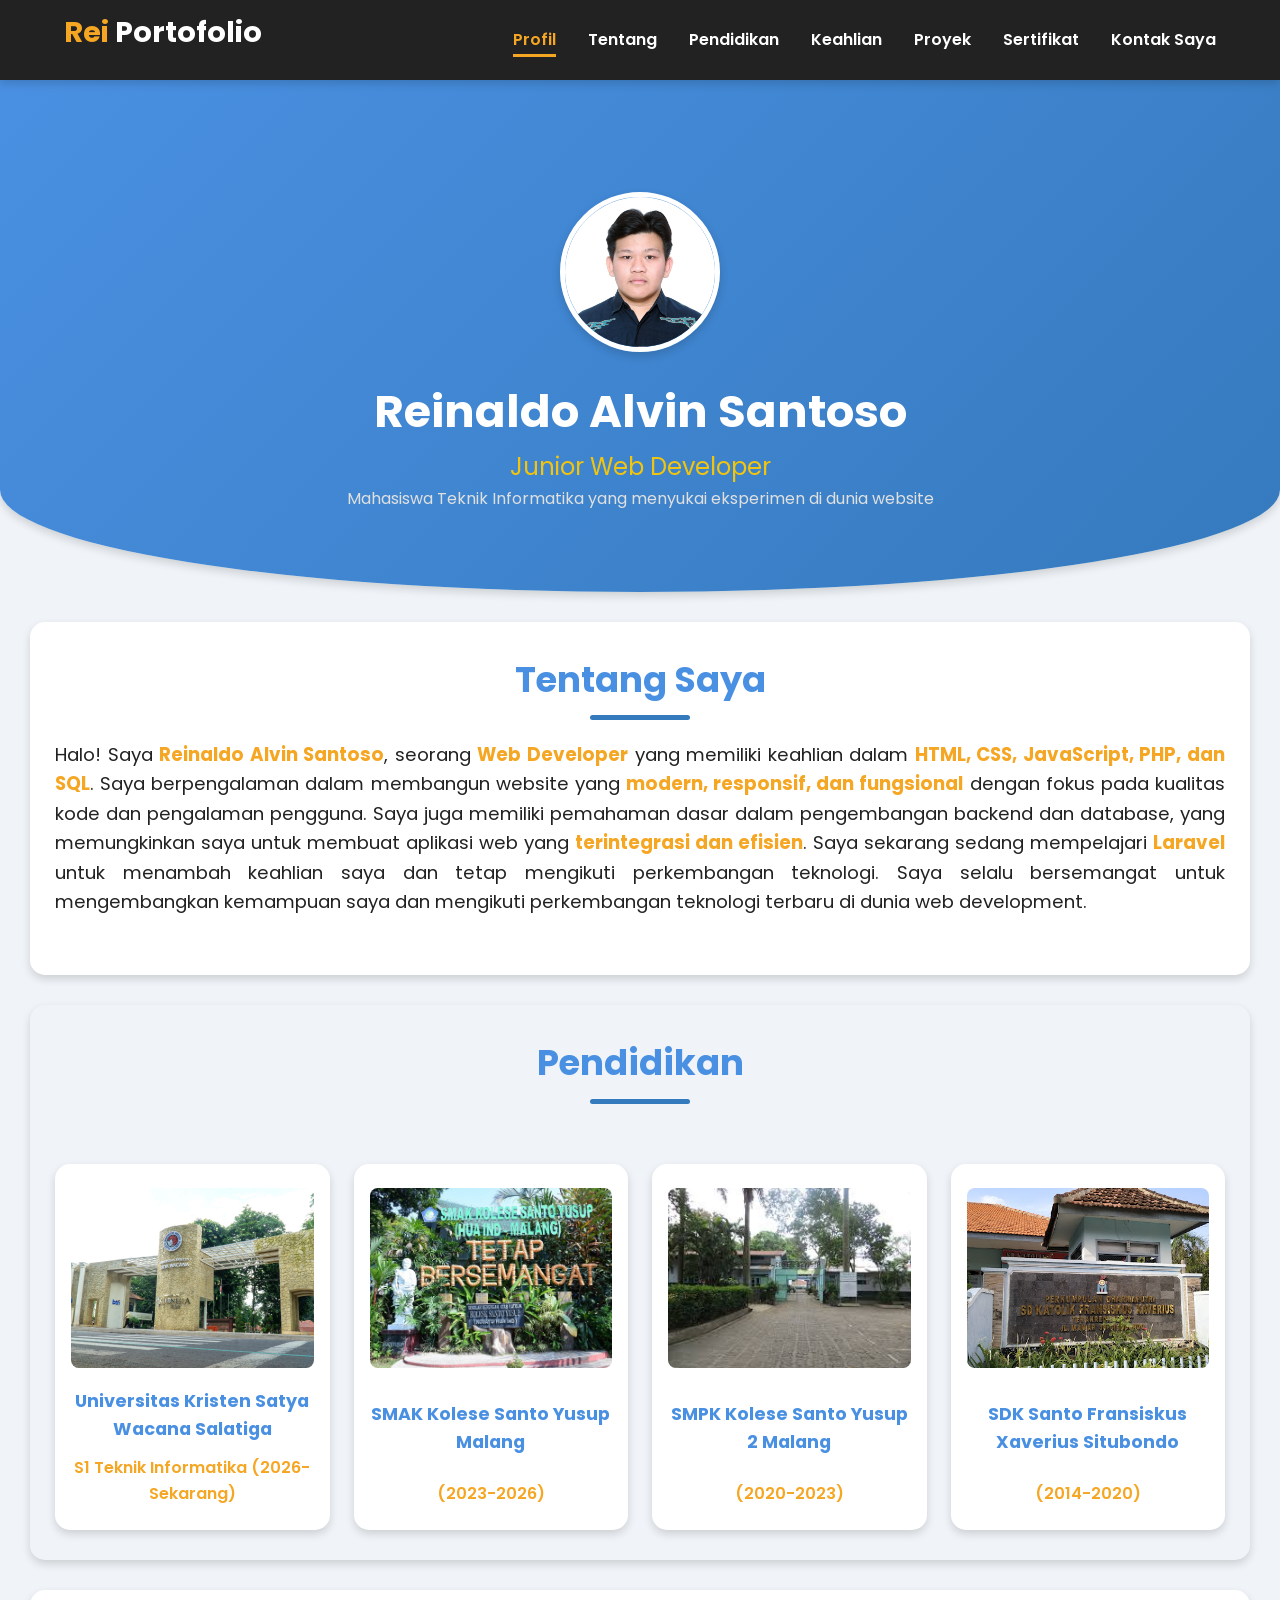
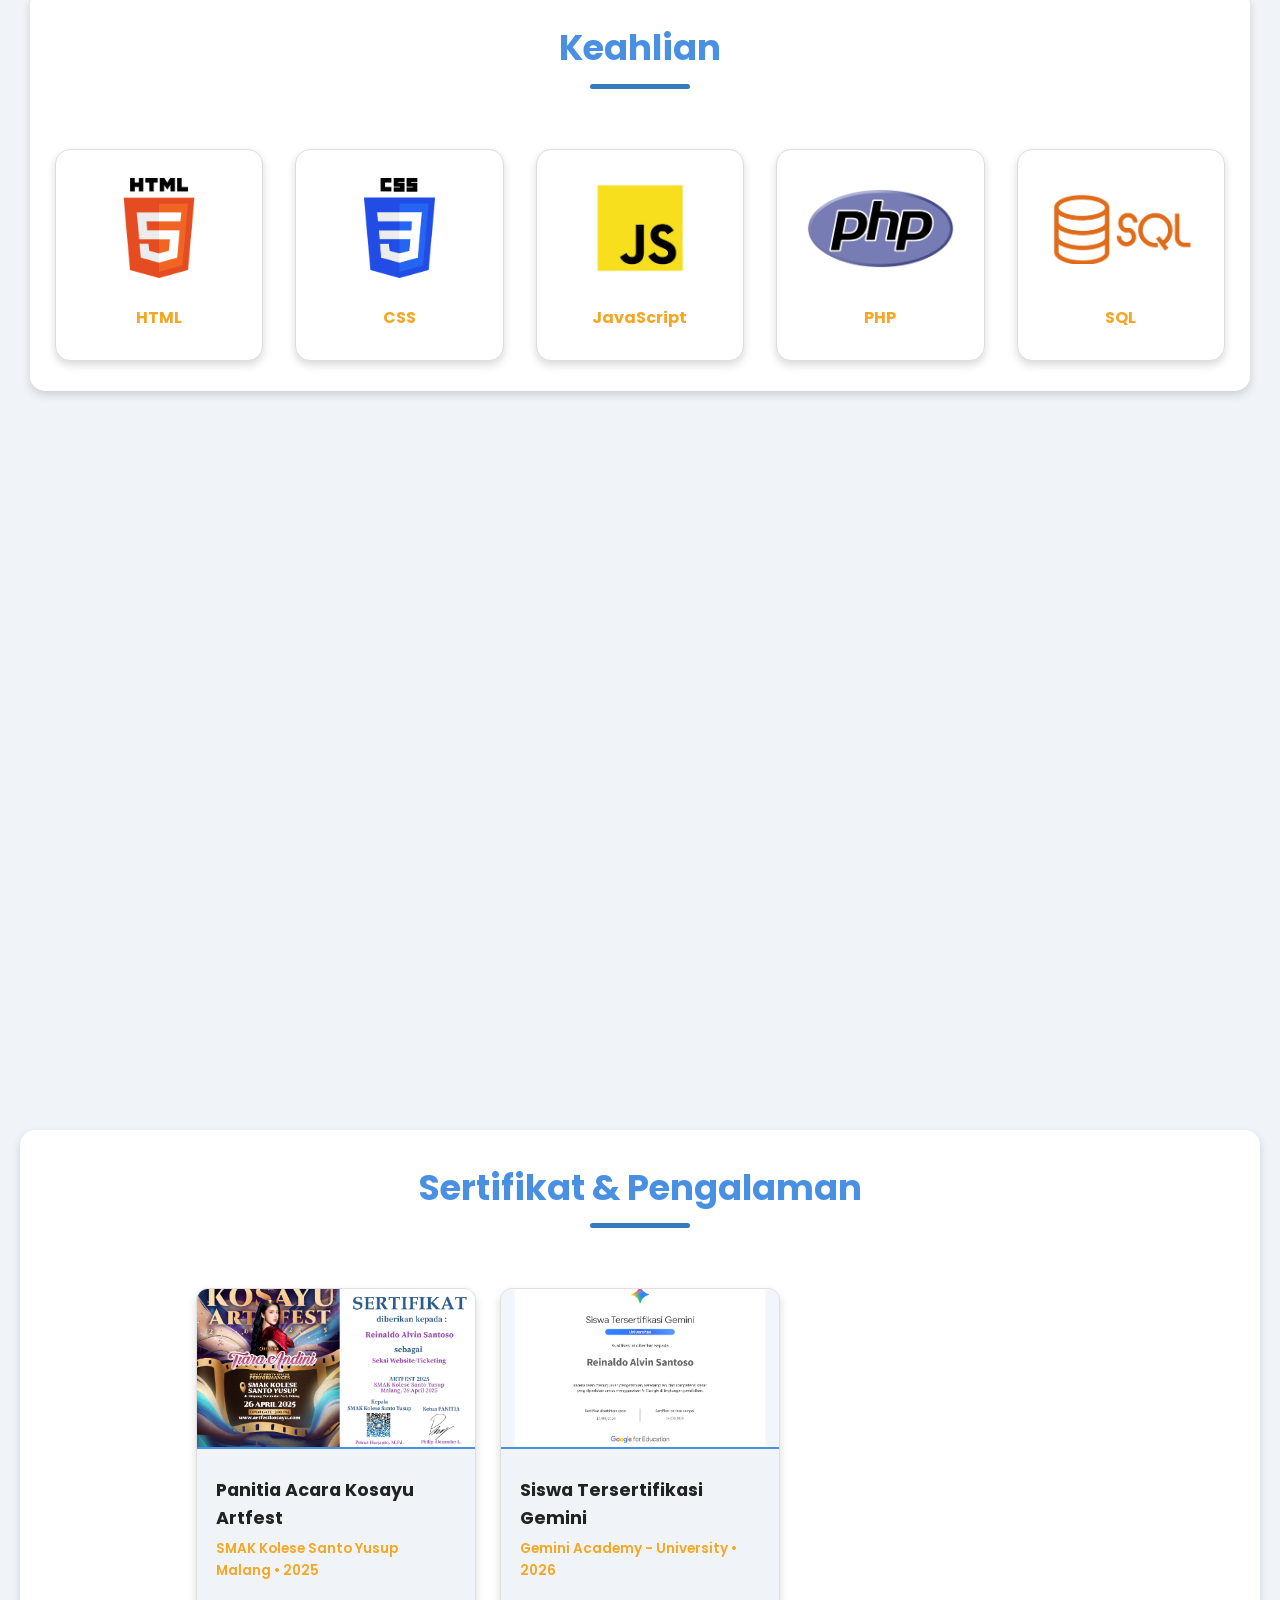
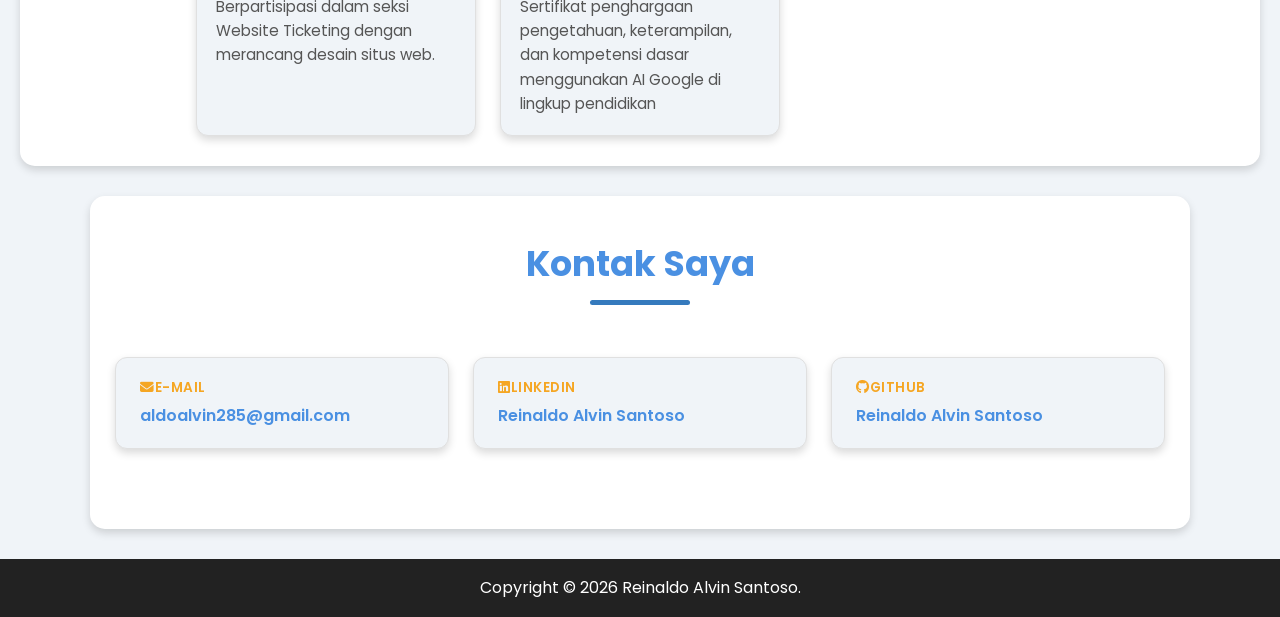
<file: index.html>
<!DOCTYPE html>
<html lang="id">
<head>
    <meta charset="UTF-8">
    <meta name="viewport" content="width=device-width, initial-scale=1.0">
    <title>Portofolio - Reinaldo Alvin Santoso</title>
    <link rel="stylesheet" href="https://fonts.googleapis.com/css2?family=Poppins:wght@300;400;500;600;700&display=swap">
    <link rel="stylesheet" href="css/style.css">
    <link rel="stylesheet" href="https://cdnjs.cloudflare.com/ajax/libs/font-awesome/6.4.0/css/all.min.css">
</head>
<body>
    <nav class="navbar">
        <h1><span class="highlight">Rei</span> Portofolio</h1>
        <nav>
            <ul>
                <li><a href="#profil">Profil</a></li>
                <li><a href="#tentang">Tentang</a></li>
                <li><a href="#pendidikan">Pendidikan</a></li>
                <li><a href="#keahlian">Keahlian</a></li>
                <li><a href="#proyek">Proyek</a></li>
                <li><a href="#sertifikat">Sertifikat</a></li>
                <li><a href="#kontak">Kontak Saya</a></li>
            </ul>
        </nav>
    </nav>
    
    <main>
        <header id="profil">
            <div class="profile">
                <img src="images/Profil.jpg" alt="Foto Reinaldo Alvin Santoso">
                <div>
                    <h1>Reinaldo Alvin Santoso</h1>
                    <p style="margin: 0; font-size: x-large; color: #f1c40f;">Junior Web Developer</p>
                    <text style="margin: 0; font-size: medium; color: #e0e0e0;">Mahasiswa Teknik Informatika yang menyukai eksperimen di dunia website</text>
                </div>
            </div>
        </header>

        <section class="tentang-saya" id="tentang">
            <h2>Tentang Saya</h2>
            <p>Halo! Saya <strong>Reinaldo Alvin Santoso</strong>, seorang <strong>Web Developer</strong> yang memiliki keahlian dalam <strong>HTML, CSS, JavaScript, PHP, dan SQL</strong>. 
                Saya berpengalaman dalam membangun website yang <strong>modern, responsif, dan fungsional</strong> dengan fokus pada kualitas kode dan pengalaman pengguna.
                Saya juga memiliki pemahaman dasar dalam pengembangan backend dan database, yang memungkinkan saya untuk membuat aplikasi web yang <strong>terintegrasi dan efisien</strong>.
                Saya sekarang sedang mempelajari <strong>Laravel</strong> untuk menambah keahlian saya dan tetap mengikuti perkembangan teknologi.
                Saya selalu bersemangat untuk mengembangkan kemampuan saya dan mengikuti perkembangan teknologi terbaru di dunia web development.</p>
        </section>

        <section class="pendidikan" id="pendidikan">
            <h2>Pendidikan</h2>
            <div class="pendidikan-container">
                <a href="https://www.uksw.edu/" target="_blank" class="pendidikan-panel">
                    <img src="images/pendidikan/kuliah.jpg" alt="UKSW">
                    <strong>Universitas Kristen Satya Wacana Salatiga</strong>
                    <p>S1 Teknik Informatika (2026-Sekarang)</p>
                </a>
                <a href="https://id.wikipedia.org/wiki/SMA_Katolik_Kolese_Santo_Yusup_Malang" target="_blank" class="pendidikan-panel">
                    <img src="images/pendidikan/SMA.jpg" alt="SMAK Kolese Santo Yusup Malang">
                    <strong>SMAK Kolese Santo Yusup Malang</strong>
                    <p>(2023-2026)</p>
                </a>
                <a href="https://kosayu2.sch.id/" target="_blank" class="pendidikan-panel">
                    <img src="images/pendidikan/SMP.jpeg" alt="SMPK Kolese Santo Yusup 2 Malang">
                    <strong>SMPK Kolese Santo Yusup 2 Malang</strong>
                    <p>(2020-2023)</p>
                </a>
                <a href="https://data-sekolah.zekolah.id/sekolah/sd-katolik-fransiskus-xaverius-120829" target="_blank" class="pendidikan-panel">
                    <img src="images/pendidikan/SD.jpg" alt="SDK Santo Fransiskus Xaverius Situbondo">
                    <strong>SDK Santo Fransiskus Xaverius Situbondo</strong>
                    <p>(2014-2020)</p>
                </a>
            </div>
        </section>

        <section class="skill" id="keahlian">
            <h2>Keahlian</h2>
            <div class="grid">
                <div class="panel">
                    <img src="images/skill/HTML.png" alt="HTML Logo" class="skill-logo">
                    <p><b>HTML</b></p>
                </div>
                <div class="panel">
                    <img src="images/skill/CSS.png" alt="CSS Logo" class="skill-logo">
                    <p><b>CSS</b></p>
                </div>
                <div class="panel">
                    <img src="images/skill/JS.png" alt="JavaScript Logo" class="skill-logo">
                    <p><b>JavaScript</b></p>
                </div>
                <div class="panel">
                    <img src="images/skill/PHP.png" alt="PHP Logo" class="skill-logo">
                    <p><b>PHP</b></p>
                </div>
                <div class="panel">
                    <img src="images/skill/SQL.png" alt="SQL Logo" class="skill-logo">
                    <p><b>SQL</b></p>
                </div>
            </div>
        </section>

        <section class="skill" id="proyek">
            <h2>Proyek</h2>
            <div class="project-grid">
                <div class="project-card">
                    <img src="projects/project 1/proyek1.png" alt="Proyek 1">
                    <div>
                        <h3>Website Sistem Kasir</h3>
                        <p>Sistem kasir yang dirancang untuk menghitung total produk, penjualan, dan pendapatan UMKM dengan fitur stok dan laporan periode.</p>
                        <center><a href="proyek1.html" class="btn">Lihat Detail</a></center>
                    </div>
                </div>
                <div class="project-card">
                    <img src="projects/project 2/Puzzle-home.png" alt="Proyek 2">
                    <div>
                        <h3>Puzzle Game Coding</h3>
                        <p>Game yang dirancang untuk mempelajari bahasa Python dengan beberapa level.</p>
                        <center><a href="proyek2.html" class="btn">Lihat Detail</a></center>
                    </div>
                </div>
                <div class="project-card">
                    <img src="projects/project 3/proyek3.png" alt="Proyek 3">
                    <div>
                        <h3>Sistem Presensi Digital</h3>
                        <p>Menggunakan kartu Flazz BCA sebagai tanda pengenal</p>
                        <center><a href="proyek3.html" class="btn">Lihat Detail</a></center>
                    </div>
                </div>
            </div>
        </section>

        <section class="sertifikat" id="sertifikat">
            <h2>Sertifikat & Pengalaman</h2>
            <div class="sertifikat-grid">
                <div class="sertifikat-card">
                    <img src="images/sertifikat/sertifikat artfest.jpg" alt="Sertifikat Panitia SMA" onclick="openSertifikatModal(this)">
                    <div class="sertifikat-info">
                        <h3>Panitia Acara Kosayu Artfest</h3>
                        <p class="penerbit">SMAK Kolese Santo Yusup Malang • 2025</p>
                        <p>Berpartisipasi dalam seksi Website Ticketing dengan merancang desain situs web.</p>
                    </div>
                </div>
                <div class="sertifikat-card">
                    <img src="images/sertifikat/Sertifikat Gemini.jpg" alt="Sertifikat Gemini AI" onclick="openSertifikatModal(this)">
                    <div class="sertifikat-info">
                        <h3>Siswa Tersertifikasi Gemini</h3>
                        <p class="penerbit">Gemini Academy - University • 2026</p>
                        <p>Sertifikat penghargaan pengetahuan, keterampilan, dan kompetensi dasar menggunakan AI Google di lingkup pendidikan</p>
                    </div>
                </div>
            </div>
        </section>

        <section class="kontak" id="kontak">
            <h2>Kontak Saya</h2>
            <div class="kontak-grid">
                <div class="kontak-card">
                    <p><i class="fas fa-envelope"></i>E-mail</p>
                    <h4><a href="https://mail.google.com/mail/?view=cm&fs=1&to=aldoalvin285@gmail.com" target="_blank">aldoalvin285@gmail.com</a></h4>
                </div>
                <div class="kontak-card">
                    <p><i class="fab fa-linkedin"></i>LinkedIn</p>
                    <h4><a href="https://www.linkedin.com/in/reinaldo-alvin-santoso-1335973b8/" target="_blank">Reinaldo Alvin Santoso</a></h4>
                </div>
                <div class="kontak-card">
                    <p><i class="fab fa-github"></i>GitHub</p>
                    <h4><a href="https://github.com/aldoalvin">Reinaldo Alvin Santoso</a></h4>
                </div>
            </div>
        </section>

        <div id="certModal" class="modal">
            <span class="modal-close" onclick="closeSertifikatModal()">&times;</span>
            <img class="modal-content" id="certModalImg" onclick="toggleZoom(this)">
            <div id="certCaption" class="modal-caption"></div>
        </div>
    </main>

    <footer class="footer">
        <p>Copyright © <span id="year"></span> Reinaldo Alvin Santoso.</p>
    </footer>

    <script>
        // 1. Modal Sertifikat
        function openSertifikatModal(imgElement) {
            const modal = document.getElementById("certModal");
            const modalImg = document.getElementById("certModalImg");
            const captionText = document.getElementById("certCaption");

            modal.classList.add("show");
            modalImg.src = imgElement.src;
            captionText.innerHTML = imgElement.alt;
            modalImg.classList.remove("zoomed");
        }

        function closeSertifikatModal() {
            document.getElementById("certModal").classList.remove("show");
        }

        function toggleZoom(imgElement) {
            imgElement.classList.toggle("zoomed");
        }

        window.addEventListener("click", function(event) {
            const modal = document.getElementById("certModal");
            if (event.target === modal) closeSertifikatModal();
        });

        document.getElementById("year").textContent = new Date().getFullYear();


        // 2. SCROLLSPY (Fix Masalah Ganda Warna Oren & HP Load)
        const navLinks = document.querySelectorAll('.navbar nav a');

        function updateActiveNavbar() {
            const navbarHeight = document.querySelector('.navbar').offsetHeight || 70;
            const scrollPos = window.scrollY + navbarHeight + 100;

            // Jika di paling atas halaman
            if (window.scrollY < 100) {
                setActiveNav('profil');
                return;
            }

            // Hitung posisi section yang valid
            const sections = Array.from(document.querySelectorAll('header[id], section[id]'));
            let currentSectionId = '';

            for (let i = sections.length - 1; i >= 0; i--) {
                const sec = sections[i];
                const top = sec.offsetTop;
                if (scrollPos >= top) {
                    currentSectionId = sec.getAttribute('id');
                    break;
                }
            }

            // Jika scroll paling bawah, paksa kontak aktif
            if ((window.innerHeight + window.scrollY) >= document.documentElement.scrollHeight - 50) {
                currentSectionId = 'kontak';
            }

            if (currentSectionId) {
                setActiveNav(currentSectionId);
            }
        }

        function setActiveNav(id) {
            navLinks.forEach(link => {
                link.classList.remove('active');
                if (link.getAttribute('href') === `#${id}`) {
                    link.classList.add('active');
                }
            });
        }

        window.addEventListener('scroll', updateActiveNavbar);
        window.addEventListener('load', () => {
            setTimeout(updateActiveNavbar, 100); // Penundaan kecil agar tata letak HP selesai di-render
        });


        // 3. SMOOTH SCROLL (Langsung Bisa Diklik Saat Baru Load di HP)
        document.querySelectorAll('.navbar nav a').forEach(anchor => {
            anchor.addEventListener('click', function(e) {
                e.preventDefault();
                
                const targetId = this.getAttribute('href');
                const targetElement = document.querySelector(targetId);
                
                if (targetElement) {
                    const navbarHeight = document.querySelector('.navbar').offsetHeight || 70;
                    const elementPosition = targetElement.getBoundingClientRect().top + window.pageYOffset;
                    const offsetPosition = elementPosition - navbarHeight;

                    window.scrollTo({
                        top: offsetPosition,
                        behavior: 'smooth'
                    });
                }
            });
        });


        // 4. SCROLL REVEAL (Animasi Elemen)
        const revealElements = document.querySelectorAll('section, .project-card, .pendidikan-panel, .panel, .sertifikat-card, .kontak-card');
        revealElements.forEach(el => el.classList.add('scroll-reveal'));

        const revealOnScroll = new IntersectionObserver((entries) => {
            entries.forEach(entry => {
                if (entry.isIntersecting) {
                    entry.target.classList.add('visible');
                }
            });
        }, { threshold: 0.1 });

        revealElements.forEach(el => revealOnScroll.observe(el));
    </script>
</body>
</html>
</file>
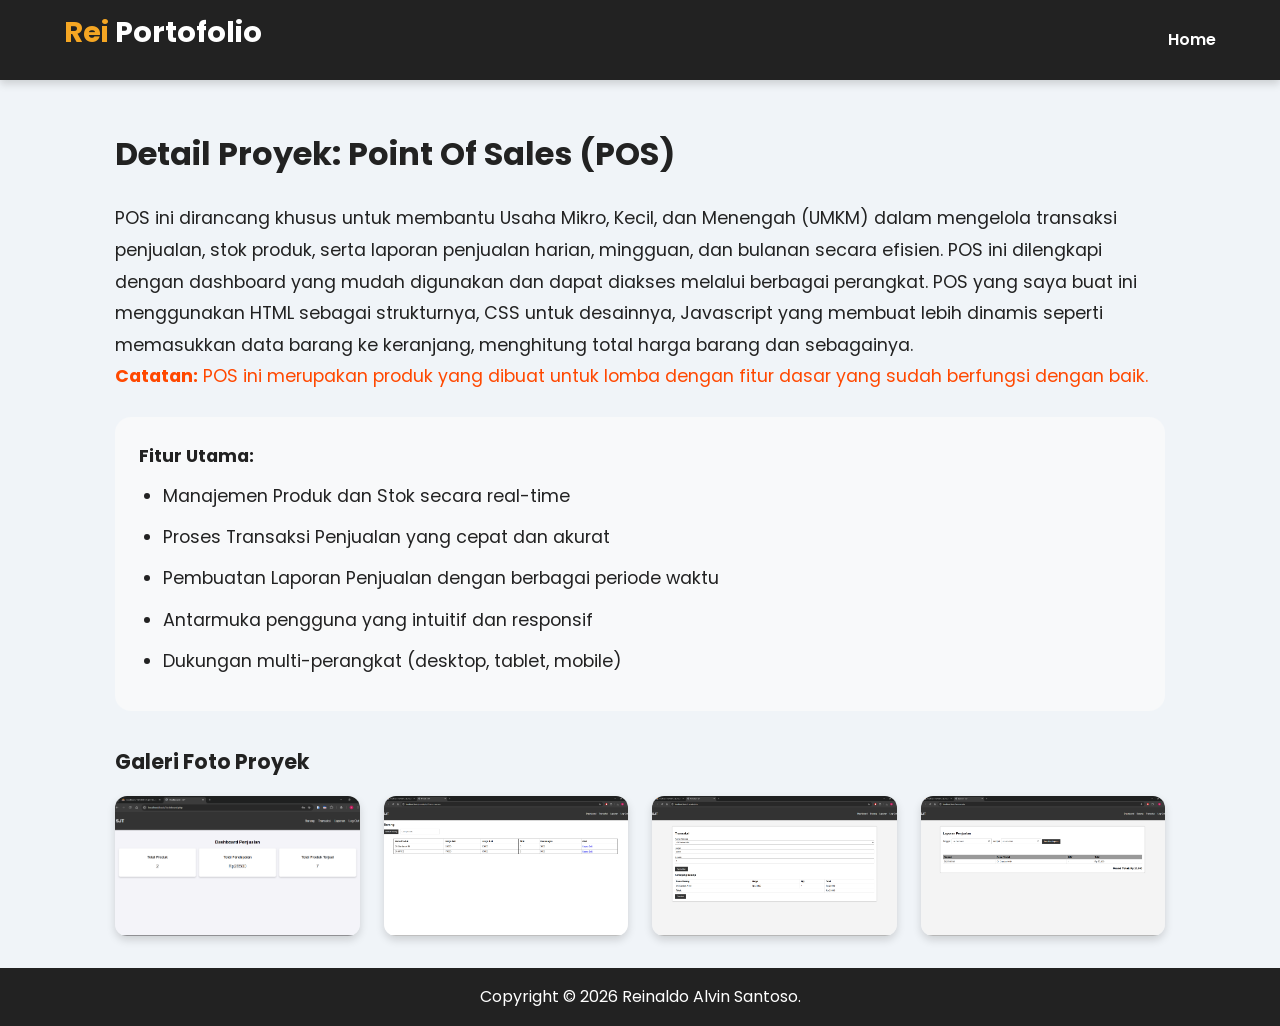
<file: proyek1.html>
<!DOCTYPE html>
<html lang="id">
<head>
    <meta charset="UTF-8">
    <meta name="viewport" content="width=device-width, initial-scale=1.0">
    <title>Proyek 1 - Point Of Sales(POS)</title>
    <link rel="stylesheet" href="https://fonts.googleapis.com/css2?family=Poppins:wght@300;400;500;600;700&display=swap">
    <link rel="stylesheet" href="css/style.css">
</head>
<body>
    <nav class="navbar">
        <h1><span class="highlight">Rei</span> Portofolio</h1>
        <nav>
            <ul>
                <li><a href="index.html">Home</a></li>
            </ul>
        </nav>
    </nav>
    <main>
        <div class="container">
            <h1>Detail Proyek: Point Of Sales (POS)</h1>
            
            <div class="project-detail">
                <p>
                    POS ini dirancang khusus untuk membantu Usaha Mikro, Kecil, dan Menengah (UMKM) dalam mengelola transaksi penjualan, stok produk, serta laporan penjualan harian, mingguan, dan bulanan secara efisien.
                    POS ini dilengkapi dengan dashboard yang mudah digunakan dan dapat diakses melalui berbagai perangkat. 
                    POS yang saya buat ini menggunakan HTML sebagai strukturnya, CSS untuk desainnya, Javascript yang membuat lebih dinamis seperti memasukkan data barang ke keranjang, menghitung total harga barang dan sebagainya.
                </p>
                <p style="color:rgb(255, 72, 0);"><b>Catatan:</b> POS ini merupakan produk yang dibuat untuk lomba dengan fitur dasar yang sudah berfungsi dengan baik.</p>
                
<div class="highlight-box">
                    <p><strong>Fitur Utama:</strong></p>
                    <ul>
                        <li>Manajemen Produk dan Stok secara real-time</li>
                        <li>Proses Transaksi Penjualan yang cepat dan akurat</li>
                        <li>Pembuatan Laporan Penjualan dengan berbagai periode waktu</li>
                        <li>Antarmuka pengguna yang intuitif dan responsif</li>
                        <li>Dukungan multi-perangkat (desktop, tablet, mobile)</li>
                    </ul>
                </div>

                <h3 style="margin: 2rem 0 1rem; color: var(--primary-color);">Galeri Foto Proyek</h3>
                <div class="image-grid">
                    <img src="projects/project 1/proyek1.png" alt="Dashboard Sistem Kasir" class="preview-img">
                    <img src="projects/project 1/proyek1-barang.png" alt="Manajemen Produk" class="preview-img">
                    <img src="projects/project 1/proyek1-transaksi.png" alt="Transaksi Penjualan" class="preview-img">
                    <img src="projects/project 1/proyek1-laporan.png" alt="Laporan Keuangan" class="preview-img">
                </div>
            </div>
        </div>

        <!-- Modal for image preview -->
        <div id="imgModal" class="modal">
            <span class="modal-close" id="modalClose">&times;</span>
            <img class="modal-content" id="modalImg">
            <div class="modal-caption" id="modalCaption"></div>
            <div class="modal-controls">
                <button class="modal-button" id="prevBtn">&#10094;</button>
                <button class="modal-button" id="nextBtn">&#10095;</button>
                <button class="modal-button" id="zoomOutBtn">-</button>
                <button class="modal-button" id="zoomInBtn">+</button>
            </div>
        </div>
    </main>
    <footer class="footer">
        <p>Copyright © <span id="year"></span> Reinaldo Alvin Santoso.</p>
    </footer>

    <script>
        // Image preview modal script with next, previous, and zoom functionality
        const modal = document.getElementById("imgModal");
        const modalImg = document.getElementById("modalImg");
        const modalCaption = document.getElementById("modalCaption");
        const modalClose = document.getElementById("modalClose");
        const prevBtn = document.getElementById("prevBtn");
        const nextBtn = document.getElementById("nextBtn");
        const zoomInBtn = document.getElementById("zoomInBtn");
        const zoomOutBtn = document.getElementById("zoomOutBtn");
        const images = Array.from(document.querySelectorAll(".preview-img"));
        let currentIndex = 0;
        let zoomLevel = 1;
         // Ambil tahun saat ini
        const currentYear = new Date().getFullYear();
        // Masukkan ke elemen dengan id 'year'
        document.getElementById("year").textContent = currentYear;

        function showImage(index) {
            if (index < 0) index = images.length - 1;
            if (index >= images.length) index = 0;
            
            currentIndex = index;
            modalImg.src = images[index].src;
            modalCaption.textContent = images[index].alt;
            zoomLevel = 1;
            modalImg.style.transform = `scale(${zoomLevel})`;
            
            // Show modal with animation
            modal.classList.add("show");
        }

        // Event listeners for images
        images.forEach((img, index) => {
            img.addEventListener("click", () => showImage(index));
        });

        // Close modal
        modalClose.addEventListener("click", () => {
            modal.classList.remove("show");
        });

        // Close when clicking outside image
        modal.addEventListener("click", (e) => {
            if (e.target === modal) {
                modal.classList.remove("show");
            }
        });

        // Keyboard navigation
        document.addEventListener("keydown", (e) => {
            if (modal.classList.contains("show")) {
                switch(e.key) {
                    case "ArrowRight":
                        showImage(currentIndex + 1);
                        break;
                    case "ArrowLeft":
                        showImage(currentIndex - 1);
                        break;
                    case "Escape":
                        modal.classList.remove("show");
                        break;
                    case "+":
                        zoomImage(0.5);
                        break;
                    case "-":
                        zoomImage(-0.5);
                        break;
                }
            }
        });

        // Button controls
        nextBtn.addEventListener("click", () => showImage(currentIndex + 1));
        prevBtn.addEventListener("click", () => showImage(currentIndex - 1));

        // Zoom functionality
        function zoomImage(amount) {
            zoomLevel += amount;
            if (zoomLevel < 1) zoomLevel = 1;
            if (zoomLevel > 3) zoomLevel = 3;
            modalImg.style.transform = `scale(${zoomLevel})`;
        }

        zoomInBtn.addEventListener("click", () => zoomImage(0.5));
        zoomOutBtn.addEventListener("click", () => zoomImage(-0.5));
    </script>

</body>
</html>
</file>
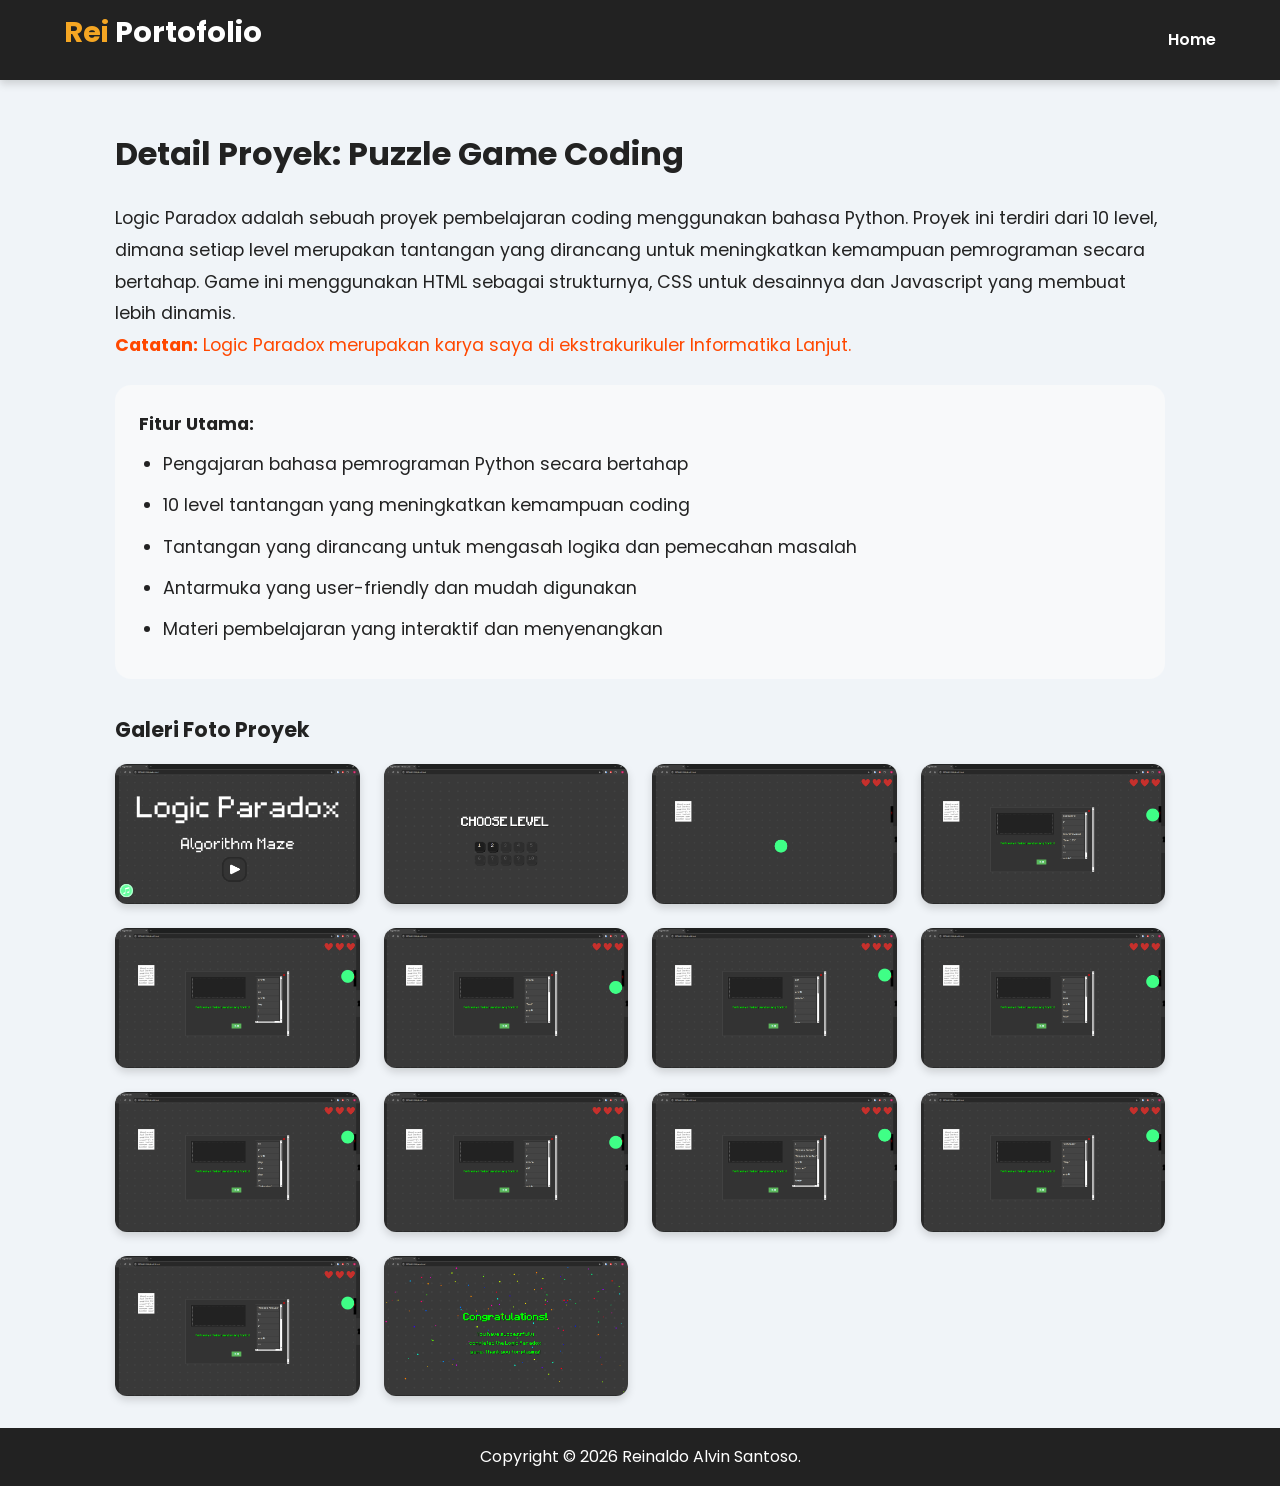
<file: proyek2.html>
<!DOCTYPE html>
<html lang="id">
<head>
    <meta charset="UTF-8">
    <meta name="viewport" content="width=device-width, initial-scale=1.0">
    <title>Proyek 2 - Puzzle Game Coding</title>
    <link rel="stylesheet" href="https://fonts.googleapis.com/css2?family=Poppins:wght@300;400;500;600;700&display=swap">
    <link rel="stylesheet" href="css/style.css">
</head>
<body>
    <nav class="navbar">
        <h1><span class="highlight">Rei</span> Portofolio</h1>
        <nav>
            <ul>
                <li><a href="index.html">Home</a></li>
            </ul>
        </nav>
    </nav>
    <main>
        <div class="container">
            <h1>Detail Proyek: Puzzle Game Coding</h1>
            
<div class="project-detail">
                <p>
                    Logic Paradox adalah sebuah proyek pembelajaran coding menggunakan bahasa Python. 
                    Proyek ini terdiri dari 10 level, dimana setiap level merupakan tantangan yang dirancang untuk meningkatkan kemampuan pemrograman secara bertahap.
                    Game ini menggunakan HTML sebagai strukturnya, CSS untuk desainnya dan Javascript yang membuat lebih dinamis.
                </p>
                <p style="color:rgb(255, 72, 0);"><b>Catatan:</b> Logic Paradox merupakan karya saya di ekstrakurikuler Informatika Lanjut.</p>
                
<div class="highlight-box">
                    <p><strong>Fitur Utama:</strong></p>
                    <ul>
                        <li>Pengajaran bahasa pemrograman Python secara bertahap</li>
                        <li>10 level tantangan yang meningkatkan kemampuan coding</li>
                        <li>Tantangan yang dirancang untuk mengasah logika dan pemecahan masalah</li>
                        <li>Antarmuka yang user-friendly dan mudah digunakan</li>
                        <li>Materi pembelajaran yang interaktif dan menyenangkan</li>
                    </ul>
                </div>

                <h3 style="margin: 2rem 0 1rem; color: var(--primary-color);">Galeri Foto Proyek</h3>
                <div class="image-grid">
                    <img src="projects/project 2/Puzzle-home.png" alt="Home" class="preview-img">
                    <img src="projects/project 2/Puzzle-level.png" alt="Level" class="preview-img">
                    <img src="projects/project 2/Puzzle-level1start.png" alt="Level 1 start" class="preview-img">
                    <img src="projects/project 2/Puzzle-level1.png" alt="Level 1" class="preview-img">
                    <img src="projects/project 2/Puzzle-level2.png" alt="Level 2" class="preview-img">
                    <img src="projects/project 2/Puzzle-level3.png" alt="Level 3" class="preview-img">
                    <img src="projects/project 2/Puzzle-level4.png" alt="Level 4" class="preview-img">
                    <img src="projects/project 2/Puzzle-level5.png" alt="Level 5" class="preview-img">
                    <img src="projects/project 2/Puzzle-level6.png" alt="Level 6" class="preview-img">
                    <img src="projects/project 2/Puzzle-level7.png" alt="Level 7" class="preview-img">
                    <img src="projects/project 2/Puzzle-level8.png" alt="Level 8" class="preview-img">
                    <img src="projects/project 2/Puzzle-level9.png" alt="Level 9" class="preview-img">
                    <img src="projects/project 2/Puzzle-level10.png" alt="Level 10" class="preview-img">
                    <img src="projects/project 2/Puzzle-end.png" alt="End" class="preview-img">
                </div>
            </div>
        </div>

        <!-- Modal for image preview -->
        <div id="imgModal" class="modal">
            <span class="modal-close" id="modalClose">&times;</span>
            <img class="modal-content" id="modalImg">
            <div class="modal-caption" id="modalCaption"></div>
            <div class="modal-controls">
                <button class="modal-button" id="prevBtn">&#10094;</button>
                <button class="modal-button" id="nextBtn">&#10095;</button>
                <button class="modal-button" id="zoomOutBtn">-</button>
                <button class="modal-button" id="zoomInBtn">+</button>
            </div>
        </div>
    </main>
    <footer class="footer">
        <p>Copyright © <span id="year"></span> Reinaldo Alvin Santoso.</p>
    </footer>

    <script>
        // Image preview modal script with next, previous, and zoom functionality
        const modal = document.getElementById("imgModal");
        const modalImg = document.getElementById("modalImg");
        const modalCaption = document.getElementById("modalCaption");
        const modalClose = document.getElementById("modalClose");
        const prevBtn = document.getElementById("prevBtn");
        const nextBtn = document.getElementById("nextBtn");
        const zoomInBtn = document.getElementById("zoomInBtn");
        const zoomOutBtn = document.getElementById("zoomOutBtn");
        const images = Array.from(document.querySelectorAll(".preview-img"));
        let currentIndex = 0;
        let zoomLevel = 1;
         // Ambil tahun saat ini
        const currentYear = new Date().getFullYear();
        // Masukkan ke elemen dengan id 'year'
        document.getElementById("year").textContent = currentYear;

        function showImage(index) {
            if (index < 0) index = images.length - 1;
            if (index >= images.length) index = 0;
            
            currentIndex = index;
            modalImg.src = images[index].src;
            modalCaption.textContent = images[index].alt;
            zoomLevel = 1;
            modalImg.style.transform = `scale(${zoomLevel})`;
            
            // Show modal with animation
            modal.classList.add("show");
        }

        // Event listeners for images
        images.forEach((img, index) => {
            img.addEventListener("click", () => showImage(index));
        });

        // Close modal
        modalClose.addEventListener("click", () => {
            modal.classList.remove("show");
        });

        // Close when clicking outside image
        modal.addEventListener("click", (e) => {
            if (e.target === modal) {
                modal.classList.remove("show");
            }
        });

        // Keyboard navigation
        document.addEventListener("keydown", (e) => {
            if (modal.classList.contains("show")) {
                switch(e.key) {
                    case "ArrowRight":
                        showImage(currentIndex + 1);
                        break;
                    case "ArrowLeft":
                        showImage(currentIndex - 1);
                        break;
                    case "Escape":
                        modal.classList.remove("show");
                        break;
                    case "+":
                        zoomImage(0.5);
                        break;
                    case "-":
                        zoomImage(-0.5);
                        break;
                }
            }
        });

        // Button controls
        nextBtn.addEventListener("click", () => showImage(currentIndex + 1));
        prevBtn.addEventListener("click", () => showImage(currentIndex - 1));

        // Zoom functionality
        function zoomImage(amount) {
            zoomLevel += amount;
            if (zoomLevel < 1) zoomLevel = 1;
            if (zoomLevel > 3) zoomLevel = 3;
            modalImg.style.transform = `scale(${zoomLevel})`;
        }

        zoomInBtn.addEventListener("click", () => zoomImage(0.5));
        zoomOutBtn.addEventListener("click", () => zoomImage(-0.5));
    </script>

</body>
</html>
</file>
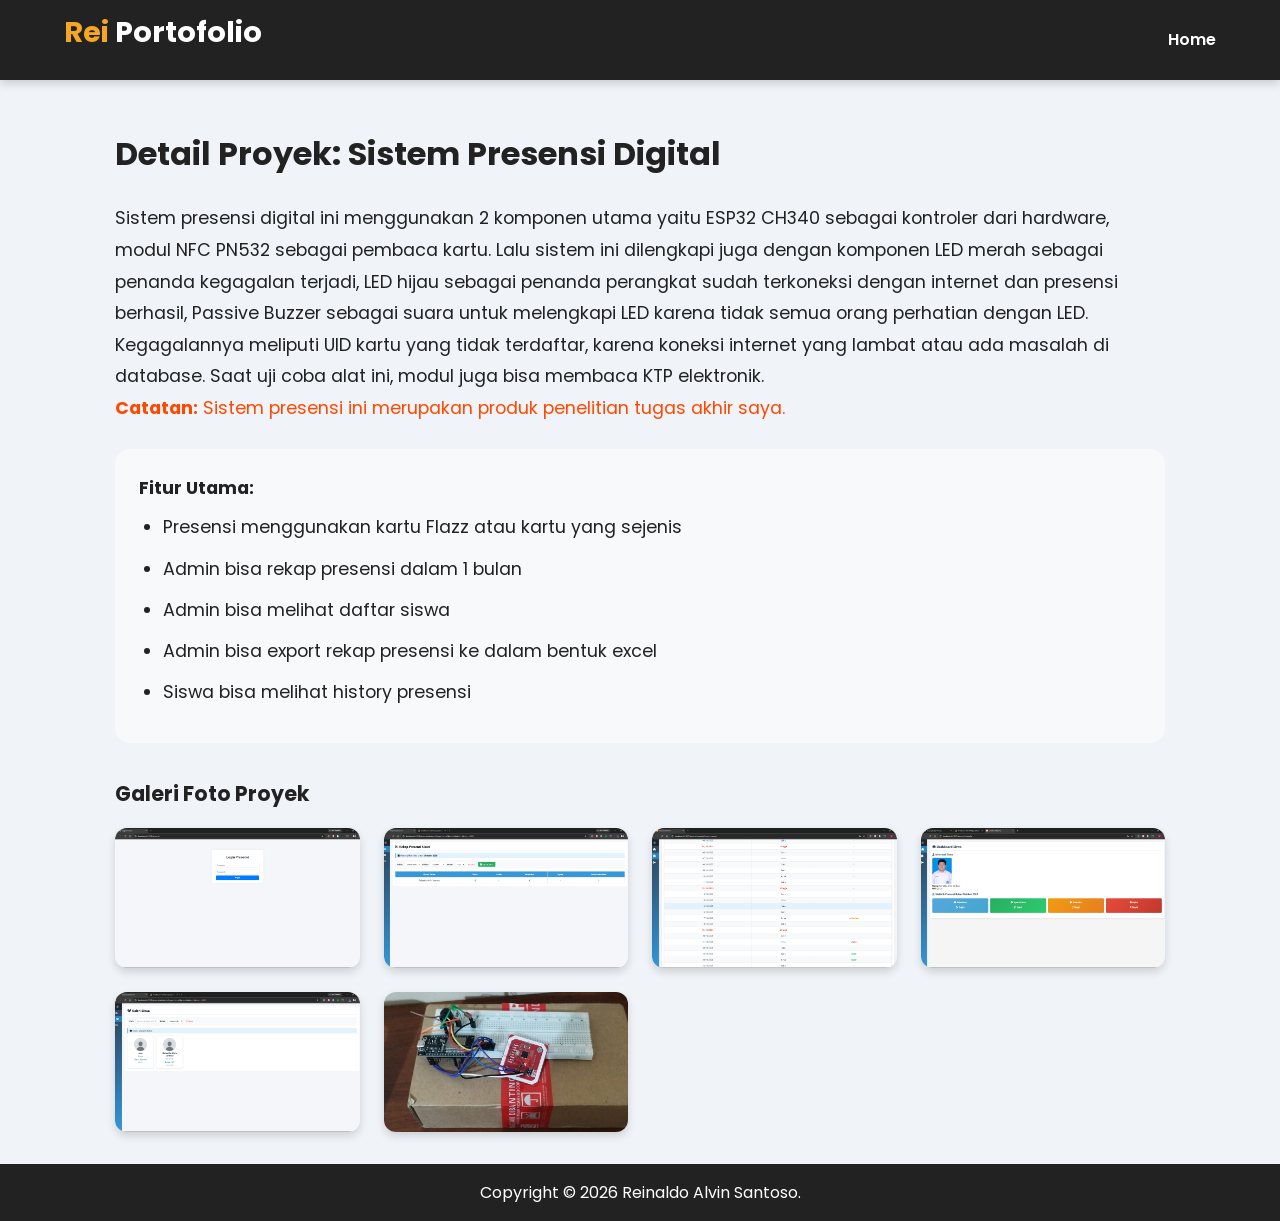
<file: proyek3.html>
<!DOCTYPE html>
<html lang="id">
<head>
    <meta charset="UTF-8">
    <meta name="viewport" content="width=device-width, initial-scale=1.0">
    <title>Proyek 3 - Sistem Presensi Digital</title>
    <link rel="stylesheet" href="https://fonts.googleapis.com/css2?family=Poppins:wght@300;400;500;600;700&display=swap">
    <link rel="stylesheet" href="css/style.css">
</head>
<body>
    <nav class="navbar">
        <h1><span class="highlight">Rei</span> Portofolio</h1>
        <nav>
            <ul>
                <li><a href="index.html">Home</a></li>
            </ul>
        </nav>
    </nav>
    <main>
        <div class="container">
            <h1>Detail Proyek: Sistem Presensi Digital</h1>
            <div class="project-detail">
                            <p>
                                Sistem presensi digital ini menggunakan 2 komponen utama yaitu ESP32 CH340 sebagai kontroler dari hardware, modul NFC PN532 sebagai pembaca kartu. Lalu sistem ini dilengkapi juga 
                                dengan komponen LED merah sebagai penanda kegagalan terjadi, LED hijau sebagai penanda perangkat sudah terkoneksi dengan internet dan presensi berhasil, Passive Buzzer sebagai 
                                suara untuk melengkapi LED karena tidak semua orang perhatian dengan LED. Kegagalannya meliputi UID kartu yang tidak terdaftar, karena koneksi internet yang lambat atau ada masalah di database.
                                Saat uji coba alat ini, modul juga bisa membaca KTP elektronik.
                            </p>
                            <p style="color:rgb(255, 72, 0);"><b>Catatan:</b> Sistem presensi ini merupakan produk penelitian tugas akhir saya.</p>
                            
                <div class="highlight-box">
                    <p><strong>Fitur Utama:</strong></p>
                    <ul>
                        <li>Presensi menggunakan kartu Flazz atau kartu yang sejenis</li>
                        <li>Admin bisa rekap presensi dalam 1 bulan</li>
                        <li>Admin bisa melihat daftar siswa</li>
                        <li>Admin bisa export rekap presensi ke dalam bentuk excel</li>
                        <li>Siswa bisa melihat history presensi</li>
                    </ul>
                </div>

                <h3 style="margin: 2rem 0 1rem; color: var(--primary-color);">Galeri Foto Proyek</h3>
                <div class="image-grid">
                    <img src="projects/project 3/Login Presensi.png" alt="Login" class="preview-img">
                    <img src="projects/project 3/Dashboard Admin.png" alt="Dashboard Admin" class="preview-img">
                    <img src="projects/project 3/Dashboard Siswa.png" alt="Dashboard Siswa" class="preview-img">
                    <img src="projects/project 3/Rekap Presensi Bulanan.png" alt="Riwayat Presensi" class="preview-img">
                    <img src="projects/project 3/Daftar Siswa.png" alt="Daftar Siswa" class="preview-img">
                    <img src="projects/project 3/hardware.jpeg" alt="Hardware" class="preview-img">
                </div>
            </div>
        </div>

        <!-- Modal for image preview -->
        <div id="imgModal" class="modal">
            <span class="modal-close" id="modalClose">&times;</span>
            <div class="modal-caption" id="modalCaption"></div>
            <img class="modal-content" id="modalImg">
            <div class="modal-controls">
                <button class="modal-button" id="prevBtn">&#10094;</button>
                <button class="modal-button" id="nextBtn">&#10095;</button>
                <button class="modal-button" id="zoomOutBtn">-</button>
                <button class="modal-button" id="zoomInBtn">+</button>
            </div>
        </div>
    </main>
    <footer class="footer">
        <p>Copyright © <span id="year"></span> Reinaldo Alvin Santoso.</p>
    </footer>

    <script>
        // Image preview modal script with next, previous, and zoom functionality
        const modal = document.getElementById("imgModal");
        const modalImg = document.getElementById("modalImg");
        const modalCaption = document.getElementById("modalCaption");
        const modalClose = document.getElementById("modalClose");
        const prevBtn = document.getElementById("prevBtn");
        const nextBtn = document.getElementById("nextBtn");
        const zoomInBtn = document.getElementById("zoomInBtn");
        const zoomOutBtn = document.getElementById("zoomOutBtn");
        const images = Array.from(document.querySelectorAll(".preview-img"));
        let currentIndex = 0;
        let zoomLevel = 1;
         // Ambil tahun saat ini
        const currentYear = new Date().getFullYear();
        // Masukkan ke elemen dengan id 'year'
        document.getElementById("year").textContent = currentYear;

        function showImage(index) {
            if (index < 0) index = images.length - 1;
            if (index >= images.length) index = 0;
            
            currentIndex = index;
            modalImg.src = images[index].src;
            modalCaption.textContent = images[index].alt;
            zoomLevel = 1;
            modalImg.style.transform = `scale(${zoomLevel})`;
            
            // Show modal with animation
            modal.classList.add("show");
        }

        // Event listeners for images
        images.forEach((img, index) => {
            img.addEventListener("click", () => showImage(index));
        });

        // Close modal
        modalClose.addEventListener("click", () => {
            modal.classList.remove("show");
        });

        // Close when clicking outside image
        modal.addEventListener("click", (e) => {
            if (e.target === modal) {
                modal.classList.remove("show");
            }
        });

        // Keyboard navigation
        document.addEventListener("keydown", (e) => {
            if (modal.classList.contains("show")) {
                switch(e.key) {
                    case "ArrowRight":
                        showImage(currentIndex + 1);
                        break;
                    case "ArrowLeft":
                        showImage(currentIndex - 1);
                        break;
                    case "Escape":
                        modal.classList.remove("show");
                        break;
                    case "+":
                        zoomImage(0.5);
                        break;
                    case "-":
                        zoomImage(-0.5);
                        break;
                }
            }
        });

        // Button controls
        nextBtn.addEventListener("click", () => showImage(currentIndex + 1));
        prevBtn.addEventListener("click", () => showImage(currentIndex - 1));

        // Zoom functionality
        function zoomImage(amount) {
            zoomLevel += amount;
            if (zoomLevel < 1) zoomLevel = 1;
            if (zoomLevel > 3) zoomLevel = 3;
            modalImg.style.transform = `scale(${zoomLevel})`;
        }

        zoomInBtn.addEventListener("click", () => zoomImage(0.5));
        zoomOutBtn.addEventListener("click", () => zoomImage(-0.5));
    </script>

</body>
</html>
</file>
<file: css/style.css>
/* ==========================================
   1. RESET & BASE STYLES
   ========================================== */
* {
    margin: 0;
    padding: 0;
    box-sizing: border-box;
}

:root {
    --primary: #4a90e2;   /* Primary color - Blue */
    --secondary: #357ABD; /* Secondary color - Darker Blue */
    --light: #f0f4f8;     /* Light background */
    --dark: #222222;      /* Dark text */
    --accent: #f5a623;    /* Accent color - Orange */
    --white: #ffffff;
    --shadow: 0 4px 8px rgba(0, 0, 0, 0.15);
    --transition: all 0.3s ease;
}

html {
    scroll-behavior: smooth; /* Smooth scroll global */
}

body {
    font-family: 'Poppins', sans-serif;
    background-color: var(--light);
    color: var(--dark);
    line-height: 1.6;
    min-height: 100vh;
    display: flex;
    flex-direction: column;
}

main {
    flex: 1;
    padding-top: 8rem;
}

.footer {
    text-align: center;
    padding: 1rem;
    background-color: var(--dark);
    color: var(--white);
    margin-top: auto;
}

/* ==========================================
   2. TYPOGRAPHY & LAYOUT
   ========================================== */
h1, h2, h3 {
    font-weight: 700;
    margin-bottom: 1rem;
}

h2 {
    font-size: 2.2rem;
    color: var(--primary);
    position: relative;
    display: inline-block;
    margin-bottom: 2rem;
}

h2::after {
    content: '';
    position: absolute;
    bottom: -12px;
    left: 50%;
    transform: translateX(-50%);
    width: 100px;
    height: 5px;
    background: var(--secondary);
    border-radius: 3px;
}

.container {
    width: 100%;
    max-width: 1100px;
    margin: 0 auto;
    padding: 0 25px;
}

section {
    padding: 70px 0;
    text-align: center;
}

/* ==========================================
   3. NAVBAR & SCROLLSPY
   ========================================== */
.navbar {
    background: var(--dark);
    color: var(--white);
    padding: 1.2rem 5%;
    position: fixed;
    width: 100%;
    height: 5rem;
    top: 0;
    z-index: 1000;
    box-shadow: var(--shadow);
    display: flex;
    justify-content: space-between;
    align-items: center;
    font-weight: 600;
}

.navbar h1 {
    font-size: 1.8rem;
}

.navbar h1 .highlight {
    color: var(--accent);
}

.navbar nav ul {
    display: flex;
    list-style: none;
    gap: 2rem;
}

.navbar nav a {
    color: var(--white);
    text-decoration: none;
    font-weight: 600;
    transition: var(--transition);
    position: relative;
    font-size: 1rem;
}

.navbar nav a:hover {
    color: var(--accent);
}

.navbar nav a::after {
    content: '';
    position: absolute;
    bottom: -6px;
    left: 0;
    width: 0;
    height: 3px;
    background: var(--accent);
    transition: var(--transition);
}

.navbar nav a:hover::after {
    width: 100%;
}

/* Style Indikator Menu Aktif (Scrollspy) */
.navbar nav a.active {
    color: var(--accent);
}

.navbar nav a.active::after {
    width: 100%;
}

/* ==========================================
   4. HEADER & PROFILE
   ========================================== */
header {
    background: linear-gradient(135deg, var(--primary), var(--secondary));
    color: var(--white);
    padding: 112px 5% 80px;
    margin-top: -3rem;
    text-align: center;
    box-shadow: var(--shadow);
    border-bottom-left-radius: 50% 20%;
    border-bottom-right-radius: 50% 20%;
}

.profile {
    display: flex;
    flex-direction: column;
    align-items: center;
    gap: 1.5rem;
}

.profile img {
    width: 160px;
    height: 160px;
    border-radius: 50%;
    object-fit: cover;
    border: 5px solid var(--white);
    box-shadow: var(--shadow);
}

.profile h1 {
    font-size: 2.8rem;
    margin: 0;
}

.profile p {
    font-size: 1.3rem;
    margin-bottom: 1.2rem;
}

/* ==========================================
   5. BUTTONS
   ========================================== */
.btn {
    display: inline-block;
    background: var(--accent);
    color: var(--white);
    padding: 14px 36px;
    border-radius: 40px;
    text-decoration: none;
    font-weight: 600;
    transition: var(--transition);
    border: none;
    cursor: pointer;
    box-shadow: 0 6px 15px rgba(230, 126, 34, 0.4);
}

.btn:hover {
    background: #d35400;
    transform: translateY(-4px);
    box-shadow: 0 8px 20px rgba(211, 84, 0, 0.5);
}

/* ==========================================
   6. SECTIONS (TENTANG, PENDIDIKAN, SKILL, PROYEK)
   ========================================== */

/* Tentang Saya */
.tentang-saya {
    background: var(--white);
    text-align: center;
    margin: 30px;
    border-radius: 15px;
    padding: 30px 25px;
    box-shadow: var(--shadow);
}

.tentang-saya .container {
    max-width: 600px;
}

.tentang-saya p {
    text-align: justify;
    margin-bottom: 1.8rem;
    font-size: 1.15rem;
    color: var(--dark);
}

.tentang-saya strong {
    color: var(--accent);
    font-weight: 700;
}

/* Pendidikan */
.pendidikan {
    background: var(--light);
    margin: 30px;
    border-radius: 15px;
    padding: 30px 25px;
    box-shadow: var(--shadow);
}

.pendidikan-container {
    display: grid;
    grid-template-columns: repeat(4, 1fr);
    gap: 1.5rem;
    margin-top: 2.5rem;
}

.pendidikan-panel {
    background: var(--white);
    border-radius: 15px;
    overflow: hidden;
    box-shadow: var(--shadow);
    transition: var(--transition);
    text-align: center;
    color: var(--dark);
    text-decoration: none;
    padding: 1.5rem 1rem;
    display: flex;
    flex-direction: column;
    justify-content: space-between;
}

.pendidikan-panel:hover {
    transform: translateY(-12px);
    box-shadow: 0 12px 25px rgba(0, 0, 0, 0.18);
}

.pendidikan-panel img {
    width: 100%;
    height: 180px;
    object-fit: cover;
    border-radius: 8px;
    transition: transform 0.3s ease;
}

.pendidikan-panel:hover img {
    transform: scale(1.05);
}

.pendidikan-panel strong {
    display: block;
    margin: 1.2rem 0 0.5rem;
    font-size: 1.1rem;
    color: var(--primary);
}

.pendidikan-panel p {
    padding: 0;
    color: var(--accent);
    margin: 4px 0 0;
    font-weight: 600;
}

/* Skills */
.skill {
    background: var(--white);
    margin: 30px;
    border-radius: 15px;
    padding: 30px 25px;
    box-shadow: var(--shadow);
}

.grid {
    display: grid;
    grid-template-columns: repeat(auto-fit, minmax(160px, 1fr));
    gap: 2rem;
    margin-top: 2.5rem;
}

.panel {
    background: var(--white);
    border-radius: 15px;
    padding: 1.8rem;
    text-align: center;
    box-shadow: var(--shadow);
    transition: var(--transition);
    border: 1px solid #ddd;
    overflow: hidden;
}

.panel:hover {
    transform: translateY(-7px);
    box-shadow: 0 10px 20px rgba(0, 0, 0, 0.12);
    border-color: var(--accent);
}

.skill-logo {
    width: auto;
    max-width: 100%;
    height: 100px;
    object-fit: contain;
    margin-bottom: 1.2rem;
}

.panel p {
    font-weight: 600;
    color: var(--accent);
}

/* Proyek */
.proyek {
    background: var(--light);
    margin: 30px;
    border-radius: 15px;
    padding: 30px 25px;
    box-shadow: var(--shadow);
}

.project-grid {
    display: grid;
    grid-template-columns: repeat(auto-fit, minmax(320px, 1fr));
    gap: 2.5rem;
    margin-top: 2.5rem;
}

.project-card {
    background: var(--white);
    border-radius: 15px;
    overflow: hidden;
    box-shadow: var(--shadow);
    transition: var(--transition);
}

.project-card:hover {
    transform: translateY(-12px);
    box-shadow: 0 12px 25px rgba(0, 0, 0, 0.18);
}

.project-card img {
    width: 100%;
    height: auto;
    object-fit: cover;
    transition: transform 0.3s ease;
}

.project-card:hover img {
    transform: scale(1.05);
}

.project-card h3 {
    padding: 1.2rem 1.2rem 0;
    color: var(--secondary);
}

.project-card p {
    padding: 0 1.2rem 1.8rem;
    color: var(--accent);
}

.project-card .btn {
    margin: 0 1.2rem 1.8rem;
    display: inline-block;
    transition: background-color 0.3s ease, transform 0.3s ease;
}

.project-card .btn:hover {
    background-color: var(--primary);
    transform: translateY(-4px);
    box-shadow: 0 6px 15px rgba(46, 204, 113, 0.4);
}

/* Sertifikat */
.sertifikat {
    background: var(--white);
    margin: 20px;
    border-radius: 15px;
    padding: 30px 25px;
    box-shadow: var(--shadow);
}

.sertifikat-grid {
    display: grid;
    grid-template-columns: repeat(auto-fill, minmax(220px, 280px));
    gap: 1.5rem;
    margin-top: 2.5rem;
    justify-content: center;
}

.sertifikat-card {
    background: var(--light);
    border-radius: 12px;
    overflow: hidden;
    box-shadow: var(--shadow);
    transition: var(--transition);
    border: 1px solid #e0e0e0;
    text-align: left;
}

.sertifikat-card:hover {
    transform: translateY(-8px);
    box-shadow: 0 10px 20px rgba(0, 0, 0, 0.15);
}

.sertifikat-card img {
    width: 100%;
    height: 160px;
    object-fit: cover;
    border-bottom: 2px solid var(--primary);
    cursor: pointer;
    transition: transform 0.3s ease;
}

.sertifikat-card img:hover {
    transform: scale(1.03);
}

.sertifikat-info {
    padding: 1.2rem;
}

.sertifikat-info h3 {
    font-size: 1.1rem;
    color: var(--dark);
    margin-bottom: 0.4rem;
}

.sertifikat-info .penerbit {
    font-size: 0.85rem;
    color: var(--accent);
    font-weight: 600;
    margin-bottom: 0.8rem;
}

.sertifikat-info p {
    font-size: 0.95rem;
    color: #555;
}

/* Kontak */
.kontak {
    background: var(--white);
    margin: 30px auto;
    max-width: 1100px;
    width: calc(100% - 30px);
    border-radius: 15px;
    padding: 40px 25px;
    box-shadow: var(--shadow);
    text-align: center;
}

.kontak-grid {
    display: grid;
    grid-template-columns: repeat(auto-fit, minmax(240px, 1fr));
    gap: 1.5rem;
    margin-top: 2rem;
    margin-bottom: 2.5rem;
    justify-content: center;
}

.kontak-card {
    background: var(--light);
    border-radius: 12px;
    padding: 1.2rem 1.5rem;
    box-shadow: var(--shadow);
    transition: var(--transition);
    border: 1px solid #e0e0e0;
    text-align: left;
    display: flex;
    flex-direction: column;
    justify-content: center;
    word-break: break-word;
}

.kontak-card:hover {
    transform: translateY(-5px);
    border-color: var(--primary);
}

.kontak-card p {
    font-size: 0.85rem;
    color: var(--accent);
    font-weight: 600;
    text-transform: uppercase;
    letter-spacing: 0.5px;
    margin-bottom: 0.3rem;
}

.kontak-card h4 {
    font-size: 1rem;
    color: var(--dark);
    font-weight: 600;
    margin: 0;
}

.kontak-card h4 a {
    color: var(--primary);
    text-decoration: none;
    transition: var(--transition);
}

.kontak-card h4 a:hover {
    color: var(--secondary);
    text-decoration: underline;
}

.kontak .btn {
    display: inline-block;
    margin-top: 0.5rem;
}

/* ==========================================
   7. PROYEK DETAIL & MODAL STYLES
   ========================================== */
main .project-detail {
    margin-top: 1.5rem;
    font-size: 1.1rem;
    color: var(--dark);
    line-height: 1.8;
}

main .highlight-box {
    background-color: #f8f9fa;
    border-radius: 1rem;
    padding: 1.5rem;
    margin: 1.5rem 0;
    color: var(--dark);
}

main .highlight-box ul {
    list-style-type: disc;
    padding-left: 1.5rem;
    margin-top: 0.5rem;
}

main .highlight-box ul li {
    margin-bottom: 0.6rem;
}

main .image-grid {
    display: grid;
    grid-template-columns: repeat(auto-fit, minmax(220px, 1fr));
    gap: 1.5rem;
    margin: 1rem 0 2rem;
}

main .preview-img {
    width: 100%;
    height: 140px;
    object-fit: cover;
    border-radius: 12px;
    box-shadow: var(--shadow);
    cursor: pointer;
    transition: transform 0.3s ease;
}

main .preview-img:hover {
    transform: scale(1.05);
}

/* Modal Window */
.modal {
    display: none;
    position: fixed;
    z-index: 1500;
    left: 0;
    top: 0;
    width: 100%;
    height: 100%;
    overflow: auto;
    background-color: rgba(0,0,0,0.8);
    transition: opacity 0.3s ease;
    justify-content: center;
    align-items: center;
    flex-direction: column;
    padding: 20px;
}

.modal.show {
    display: flex;
    opacity: 1;
}

.modal-content {
    margin: 0;
    display: block;
    max-width: 80%;
    max-height: 80vh;
    border-radius: 12px;
    box-shadow: var(--shadow);
    transition: transform 0.3s ease;
}

.modal-caption {
    margin: 15px auto 0;
    text-align: center;
    color: var(--white);
    font-size: 1.1rem;
    max-width: 80%;
}

.modal-close {
    position: absolute;
    top: 20px;
    right: 35px;
    color: var(--white);
    font-size: 40px;
    font-weight: bold;
    cursor: pointer;
    transition: color 0.3s ease;
    user-select: none;
}

.modal-close:hover {
    color: var(--accent);
}

.modal-controls {
    position: absolute;
    bottom: 30px;
    left: 50%;
    transform: translateX(-50%);
    display: flex;
    gap: 15px;
}

.modal-button {
    background-color: var(--accent);
    border: none;
    color: var(--white);
    padding: 10px 18px;
    font-size: 18px;
    border-radius: 8px;
    cursor: pointer;
    box-shadow: 0 4px 10px rgba(245, 166, 35, 0.6);
    transition: background-color 0.3s ease;
    user-select: none;
}

.modal-button:hover {
    background-color: #d17e00;
}

/* ==========================================
   8. ANIMASI PROFILE & SCROLL REVEAL
   ========================================== */
@keyframes profilePop {
    0% {
        opacity: 0;
        transform: scale(0.6);
    }
    80% {
        transform: scale(1.05);
    }
    100% {
        opacity: 1;
        transform: scale(1);
    }
}

@keyframes profileFade {
    from {
        opacity: 0;
        transform: translateY(15px);
    }
    to {
        opacity: 1;
        transform: translateY(0);
    }
}

.profile img {
    animation: profilePop 0.8s cubic-bezier(0.175, 0.885, 0.32, 1.275) forwards;
}

.profile h1 {
    opacity: 0;
    animation: profileFade 0.6s ease-out 0.3s forwards;
}

.profile p {
    opacity: 0;
    animation: profileFade 0.6s ease-out 0.5s forwards;
}

.profile text {
    opacity: 0;
    animation: profileFade 0.6s ease-out 0.7s forwards;
}

header .btn {
    opacity: 0;
    animation: profileFade 0.6s ease-out 0.9s forwards;
}

/* Scroll Reveal Effects */
.scroll-reveal {
    opacity: 0;
    transform: translateY(30px);
    transition: opacity 0.8s ease-out, transform 0.8s ease-out;
}

.scroll-reveal.visible {
    opacity: 1;
    transform: translateY(0);
}

/* ==========================================
   9. RESPONSIVE DESIGN
   ========================================== */
@media (max-width: 1024px) {
    .pendidikan-container {
        grid-template-columns: repeat(2, 1fr);
    }
}

@media (max-width: 768px) {
    .navbar {
        flex-direction: column;
        padding: 0.8rem 1rem;
        height: auto;
    }

    .navbar nav ul {
        flex-wrap: wrap;
        justify-content: center;
        gap: 0.5rem 1rem;
        margin-top: 0.5rem;
    }

    .navbar nav a {
        font-size: 0.85rem;
    }

    header {
        padding: 130px 5% 40px;
        border-radius: 0;
    }

    main {
        padding-top: 8.5rem;
    }

    .profile img {
        width: 130px;
        height: 130px;
    }

    h2 {
        font-size: 1.9rem;
    }

    .project-grid {
        grid-template-columns: 1fr;
    }

    .grid {
        grid-template-columns: repeat(2, 1fr);
    }

    .project-card .btn {
        padding: 10px 24px;
        font-size: 0.9rem;
    }

    .skill, .pendidikan, .tentang-saya, .proyek, .sertifikat {
        margin: 30px 10px;
        padding: 20px 15px;
    }
}

@media (max-width: 600px) {
    .pendidikan-container {
        grid-template-columns: 1fr;
    }
}

@media (max-width: 480px) {
    .navbar {
        height: auto;
        padding: 0.8rem;
    }

    .navbar h1 {
        font-size: 1.4rem;
    }

    .navbar nav ul {
        gap: 0.4rem 0.7rem;
    }

    .navbar nav a {
        font-size: 0.8rem;
    }

    .profile h1 {
        font-size: 2.2rem;
    }

    header {
        padding: 110px 5% 30px;
    }

    main {
        padding-top: 7.5rem;
    }

    .grid {
        grid-template-columns: 1fr;
    }

    section {
        padding: 40px 0;
    }

    .project-card .btn {
        padding: 8px 20px;
        font-size: 0.85rem;
    }

    .skill, .sertifikat {
        margin: 20px 5px;
        padding: 15px 10px;
    }
}
</file>
